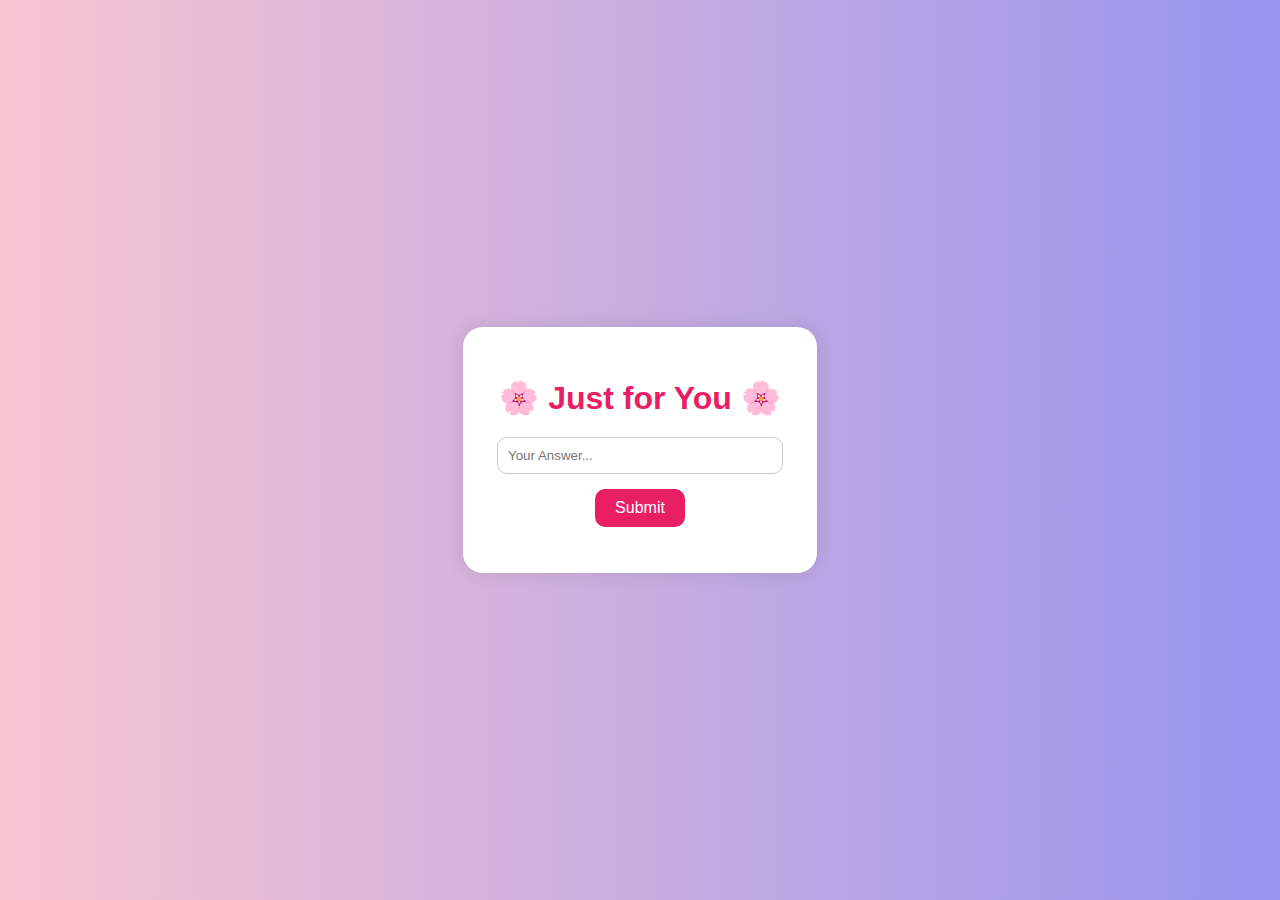
<file: romantic-love-site/index.html>
<!-- index.html -->
<!DOCTYPE html>
<html lang="en">
<head>
  <meta charset="UTF-8">
  <meta name="viewport" content="width=device-width, initial-scale=1.0">
  <title>Welcome My Love 💖</title>
  <link rel="stylesheet" href="style.css">
</head>
<body>
  <div class="login-container">
    <h1>🌸 Just for You 🌸</h1>
    <p id="question"></p>
    <input type="text" id="answer" placeholder="Your Answer...">
    <button onclick="checkAnswer()">Submit</button>
    <p id="message"></p>
  </div>

  <script src="script.js"></script>
</body>
</html>
</file>
<file: romantic-love-site/style.css>
/* style.css */
body {
  background: linear-gradient(to right, #f9c5d1, #9795ef);
  font-family: 'Segoe UI', sans-serif;
  display: flex;
  align-items: center;
  justify-content: center;
  height: 100vh;
  margin: 0;
}

.login-container {
  background: white;
  padding: 30px;
  border-radius: 20px;
  box-shadow: 0 0 20px rgba(0,0,0,0.1);
  text-align: center;
  max-width: 400px;
}

h1 {
  color: #e91e63;
  margin-bottom: 20px;
}

#question {
  font-weight: bold;
  margin-bottom: 10px;
  font-size: 18px;
}

input {
  padding: 10px;
  border: 1px solid #ccc;
  border-radius: 10px;
  width: 90%;
  margin-bottom: 15px;
}

button {
  background-color: #e91e63;
  color: white;
  border: none;
  padding: 10px 20px;
  border-radius: 10px;
  cursor: pointer;
  font-size: 16px;
}

button:hover {
  background-color: #d81b60;
}

#message {
  margin-top: 15px;
  color: red;
  font-weight: bold;
}

/* Slideshow styling */
.gallery-body {
  background: #fff0f5;
  font-family: 'Segoe UI', sans-serif;
  text-align: center;
  padding: 20px;
}

.title {
  color: #d81b60;
  margin: 20px 0;
}

.slideshow img {
  width: 90%;
  max-width: 600px;
  border-radius: 20px;
  box-shadow: 0 0 20px rgba(0,0,0,0.2);
  margin-bottom: 15px;
  transition: 0.5s ease;
}

.slideshow p {
  font-size: 20px;
  font-weight: 500;
  color: #6a1b9a;
}
</file>
